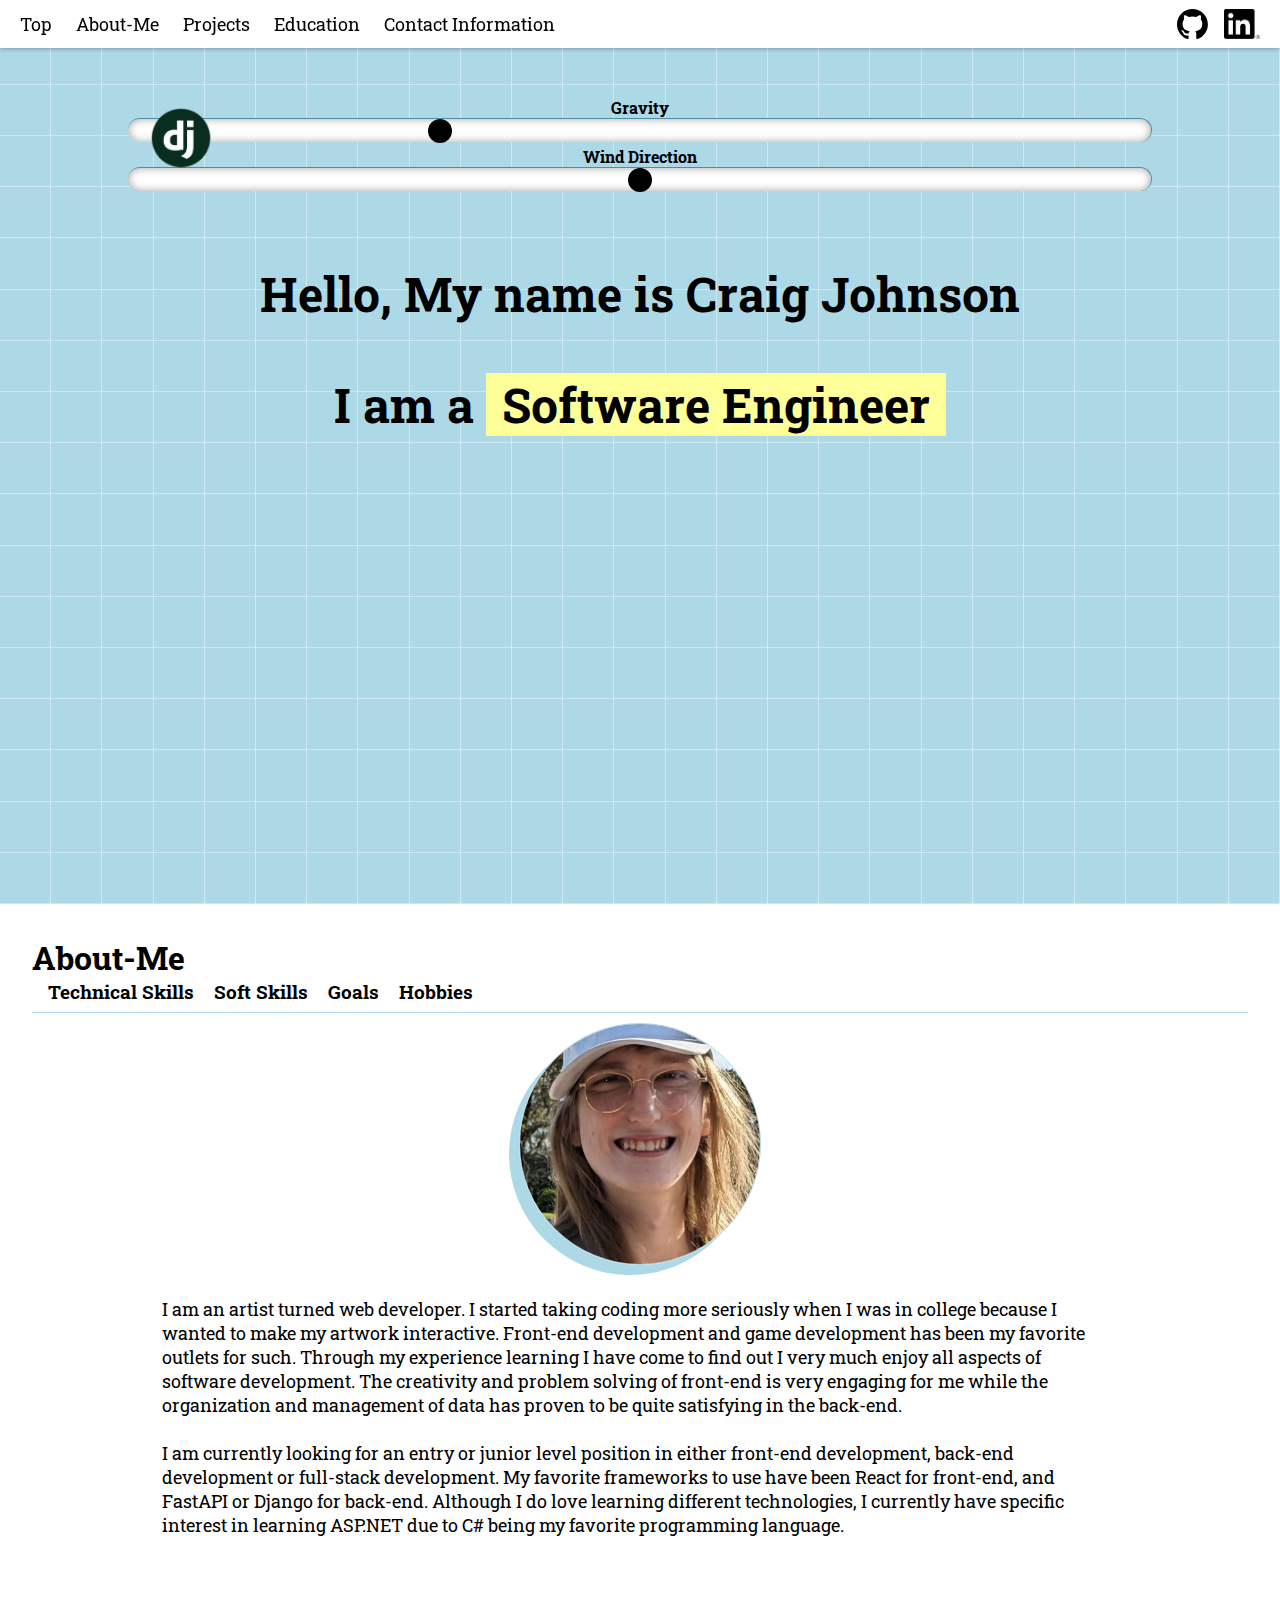
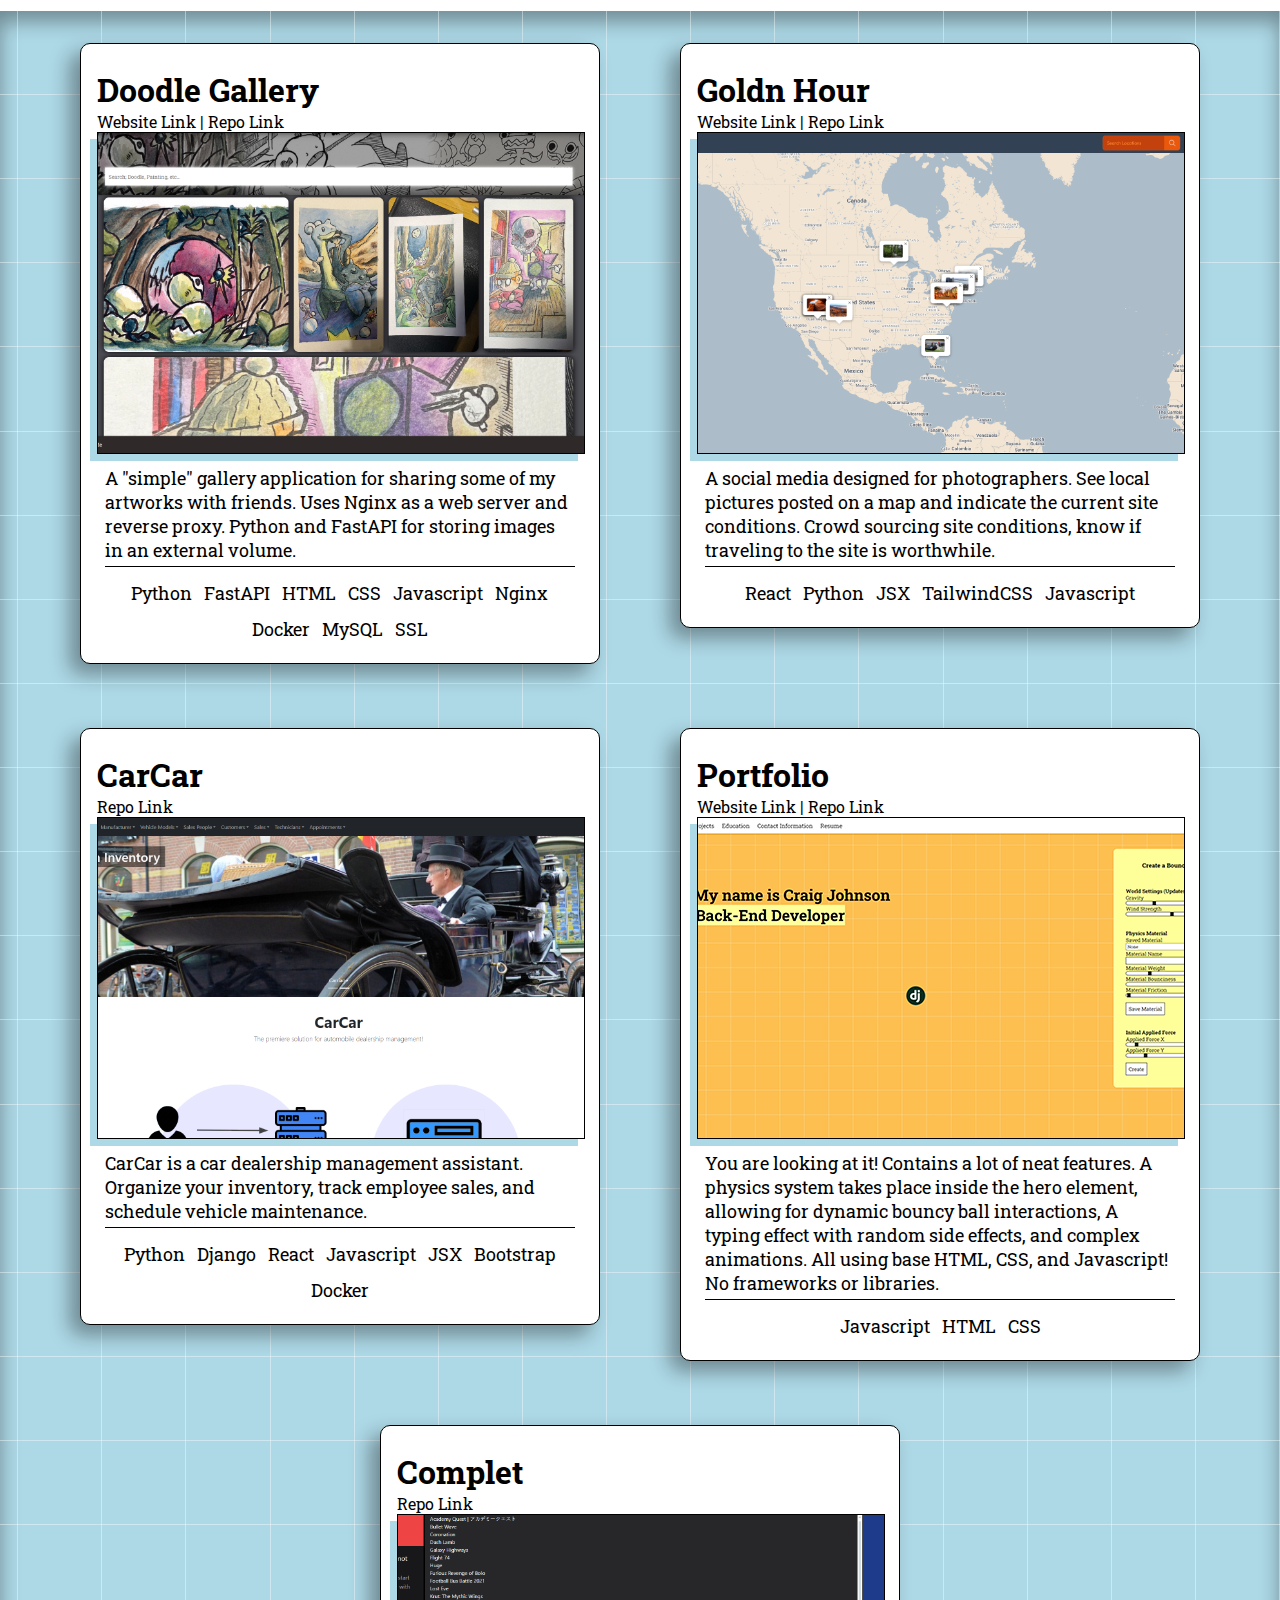
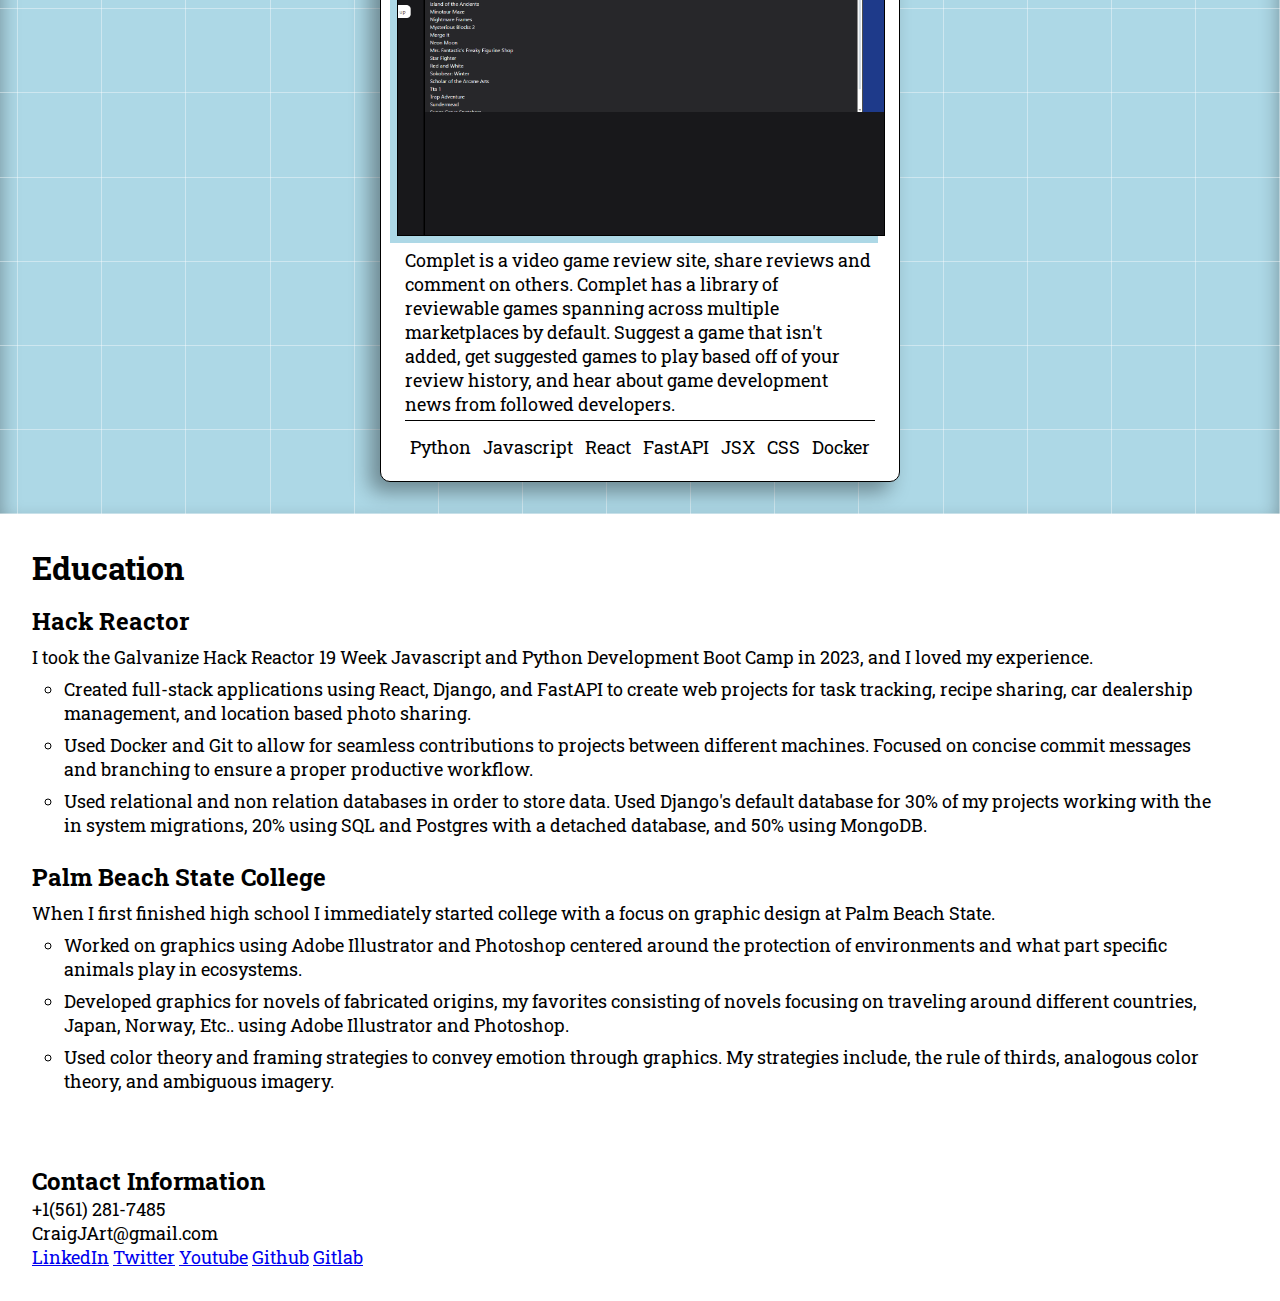
<file: index.html>
<!DOCTYPE html>
<html lang="en">
<head>
  <meta charset="UTF-8">
  <meta name="viewport" content="width=device-width, initial-scale=1.0">
  <link rel="stylesheet" href="portfolio.css">
  <script src="portfolio.js" type="module"></script>
  <title>Craig Johnson | Craigware</title>
</head>
<body>
  <main>
    <nav id="Navigation">
      <a href="#Top" class="navbar-item">Top</a>
      <a href="#About-Me" class="navbar-item">About-Me</a>
      <a href="#Projects" class="navbar-item">Projects</a>
      <a href="#Education" class="navbar-item">Education</a>
      <a href="#Resume" class="navbar-item resume-related">Resume</a>
      <a href="#Contact-Information" class="navbar-item">Contact Information</a>
      <div class="socials">
        <a target="_blank" href="https://www.github.com/Craigware" class="navbar-item navbar-logo"><img alt="Github Logo" src="./source/images/icons/github-mark-white.svg"/></a>
        <a target="_blank" href="https://www.linkedin.com/in/craig-johnson-jr/" class="navbar-item navbar-logo"><img alt="LinkedIn Logo" src="./source/images/icons/LI-In-Bug.png"/></a>
      </div>
    </nav>
    <div id="Top" class="navbar-spacer"></div>
    <div id="Hero" class="welcome-screen">
      <div id="Hero-Grid" class="grid">
      </div>

      <div class="self-introduction">
        <h1>Hello, My name is Craig Johnson</h1>
        <h1>I am a <span id="Alternating-Job-Title"></span></h1>
      </div>

        <form id="World-Settings">
          <label for="Gravity">Gravity</label>
          <input id="Gravity" type="range" min="0" max="100" value="30"/>
          
          <label for="Wind-Strength">Wind Direction</label>
          <input id="Wind-Strength" type="range" min="-100" max="100" value="0"/>
        </form>

        <div id="Ball-Creation">
            <h2>Create A Bouncy Ball</h2>
            <form id="Physics-Material-Form">
                <label for="Saved-Material-Select">Saved Materials</label>
                <select id="Saved-Material-Select">
                    <option>None</option>
                </select>
                <label for="Material-Name-Input">Material Name</label>
                <input id="Material-Name-Input" name="materialName" type="text" placeholder="Material's Name..."/>
                <label for="Material-Weight-Input">Material Weight</label>
                <input id="Material-Weight-Input" type="range" min="1" max="200" value="50"/>
                <label for="Material-Bounce-Input">Material Bounciness</label>
                <input id="Material-Bounce-Input" type="range" min="0" max="100" value="80"/>
                <label for="Material-Friction-Input">Material Friction</label>
                <input id="Material-Friction-Input" type="range" min="0" max="100" value="1"/>
                <button>Save Material</button>
            </form>
            <form id="Applied-Force-Form">
                <label for="Applied-Force-X">Applied Force X</label>
                <input id="Applied-Force-X" type="range" min="0" max="100" value="10"/>
                <label for="Applied-Force-Y">Applied Force Y</label>
                <input id="Applied-Force-Y" type="range" min="0" max="100" value="20"/>
                <button>Create</button>
            </form>
        </div>
    </div>

    <div id="About-Me">
      <div class="card-container">
        <div class="header-options">
          <h1 class="option" value="default">About-Me</h1>

            <h3 class="option" value="technical-skills">Technical Skills</h3>
            <h3 class="option" value="soft-skills">Soft Skills</h3>

            <h3 class="option" value="goals">Goals</h3>
            <h3 class="option" value="hobbies">Hobbies</h3>
        </div>

        <div class="content">
          <div class="about-me">
            <div class="image-container">
            <img src=".\source\images\me_but_different.jpg" />
            </div>
            <p>
              I am an artist turned web developer. I started taking coding more
              seriously when I was in college because I wanted to make my artwork interactive. Front-end development and
              game development has been my favorite outlets for such. Through my experience learning I have come to find
              out I very much enjoy all aspects of software development. The creativity and problem solving of front-end
              is very engaging for me while the organization and management of data has proven to be quite satisfying in 
              the back-end.<br>
              <br>
              I am currently looking for an entry or junior level position in either front-end development, back-end development
              or full-stack development. My favorite frameworks to use have been React for front-end, and FastAPI or Django for back-end.
              Although I do love learning different technologies, I currently have specific interest in learning ASP.NET due to C# being
              my favorite programming language. 
            </p>

          </div>
        </div>
      </div>
    </div>

    
    <div id="Projects">
      <div id="Projects-Grid" class="grid">
      </div>
      <div class="project-container">
        <h1>Doodle Gallery</h1>
        <a class="link" target="_blank" href="https://CraigJ.Art">Website Link</a> 
         | 
        <a class="link" target="_blank" href="https://github.com/Craigware/Doodle-Gallery">Repo Link</a>
        <img src="./source/images/screenshots/doodle-gallery.png" />
        <p>A "simple" gallery application for sharing
            some of my artworks with friends. Uses Nginx
            as a web server and reverse proxy. Python
            and FastAPI for storing images in an external
            volume.
        </p>
        
        <ul>
          <li>Python</li>
          <li>FastAPI</li>
          <li>HTML</li>
          <li>CSS</li>
          <li>Javascript</li>
          <li>Nginx</li>
          <li>Docker</li>
          <li>MySQL</li>
          <li>SSL</li>
        </ul>
      </div>
      <div class="project-container">
        <h1>Goldn Hour</h1>
        <a class="link" target="_blank" href="https://squad-core.gitlab.io/goldn-hours/">Website Link</a>
          | 
        <a class="link" target="_blank" href="https://gitlab.com/squad-core/goldn-hours">Repo Link</a>
        <img src="./source/images/screenshots/goldnhours.png" />
        <p>A social media designed for photographers. See local pictures
          posted on a map and indicate the current site conditions. Crowd
          sourcing site conditions, know if traveling to the site is worthwhile.
        </p>
        
        <ul>
          <li>React</li>
          <li>Python</li>
          <li>JSX</li>
          <li>TailwindCSS</li>
          <li>Javascript</li>
        </ul>
      </div>
      
      <div class="project-container">
        <h1>CarCar</h1>
        <a class="link" target="_blank" href="https://gitlab.com/Craigware/carcar">Repo Link</a>
        <img src="./source/images/screenshots/car2.png" />
        <p>CarCar is a car dealership management assistant. Organize your inventory,
          track employee sales, and schedule vehicle maintenance.
        </p>
        
        <ul>
          <li>Python</li>
          <li>Django</li>
          <li>React</li>
          <li>Javascript</li>
          <li>JSX</li>
          <li>Bootstrap</li>
          <li>Docker</li>
        </ul>
      </div>
      <div class="project-container">
        <h1>Portfolio</h1>

        <a class="link">Website Link</a>
         | 
        <a class="link" target="_blank" href="https://github.com/Craigware/Portfolio-No-Framework">Repo Link</a>
        <img src="./source/images/screenshots/Portfolio.png" />
        <p>You are looking at it! Contains a lot of neat features. A physics system
          takes place inside the hero element, allowing for dynamic bouncy ball interactions,
          A typing effect with random side effects, and complex animations. All using base
          HTML, CSS, and Javascript! No frameworks or libraries.
        </p>
        
        <ul>
          <li>Javascript</li>
          <li>HTML</li>
          <li>CSS</li>
        </ul>
      </div>
      <div class="project-container">
        <h1>Complet</h1>
        <a class="link">Repo Link</a>
        <img src="./source/images/screenshots/complet.png" />
        <p>Complet is a video game review site, share reviews and comment on
          others. Complet has a library of reviewable games spanning across 
          multiple marketplaces by default. Suggest a game that isn't added,
          get suggested games to play based off of your review history, and
          hear about game development news from followed developers.
        </p>
        <ul>
          <li>Python</li>
          <li>Javascript</li>
          <li>React</li>
          <li>FastAPI</li>
          <li>JSX</li>
          <li>CSS</li>
          <li>Docker</li>
        </ul>
      </div>
    </div>

    
    <div id="Education">
      <h1>Education</h1>
      <div class="educations">
        <div>
          <h2>Hack Reactor</h2>
          <p>I took the Galvanize Hack Reactor 19 Week Javascript and Python Development Boot Camp in 2023, and I loved my experience.
          </p>
          <ul>
            <li>Created full-stack applications using React, Django, and FastAPI to create web projects for task tracking, recipe sharing, car dealership management, and location based photo sharing.</li>
            <li>Used Docker and Git to allow for seamless contributions to projects between different machines. Focused on concise commit messages and branching to ensure a proper productive workflow.</li>
            <li>Used relational and non relation databases in order to store data. Used Django's default database for 30% of my projects working with the in system migrations, 20% using SQL and Postgres with a detached database, and 50% using MongoDB.</li>
          </ul>
        </div>
        
        <div>
          <h2>Palm Beach State College</h2>
          <p>When I first finished high school I immediately started college with a focus on graphic design at Palm Beach State.
          </p>
          <ul>
            <li>Worked on graphics using Adobe Illustrator and Photoshop centered around the protection of environments and what part specific 
              animals play in ecosystems.
            </li>
            <li>Developed graphics for novels of fabricated origins, my favorites consisting of novels focusing on traveling around different 
              countries, Japan, Norway, Etc.. using Adobe Illustrator and Photoshop.
            </li>
            <li>Used color theory and framing strategies to convey emotion through graphics. My strategies include, the rule of thirds, 
              analogous color theory, and ambiguous imagery. 
            </li>
          </ul>
        </div>
      </div>
    </div>

    <div id="Resume" class="resume-related">
      <div id="Resume-Grid" class="grid">
      </div>
      <iframe src="./source/images/Craig Resume.pdf" width="80%" height="1130px"></iframe>
    </div>

    <div id="Contact-Information">
      <h2>Contact Information</h2>  
      <p>+1(561) 281-7485</p>
      <p>CraigJArt@gmail.com</p>
      <a href="https://www.linkedin.com/in/craig-johnson-jr/" target="_blank">LinkedIn</a>
      <a href="https://twitter.com/craigsware" target="_blank">Twitter</a>
      <a href="https://www.youtube.com/channel/UCfzV_qY-W6XX0sMQ_TFr-zQ" target="_blank">Youtube</a>
      <a href="https://github.com/craigware" target="_blank">Github</a>
      <a href="https://gitlab.com/craigware" target="_blank">Gitlab</a>
    </div>
    
  </main>
</body>
<footer>

</footer>
</html>
</file>
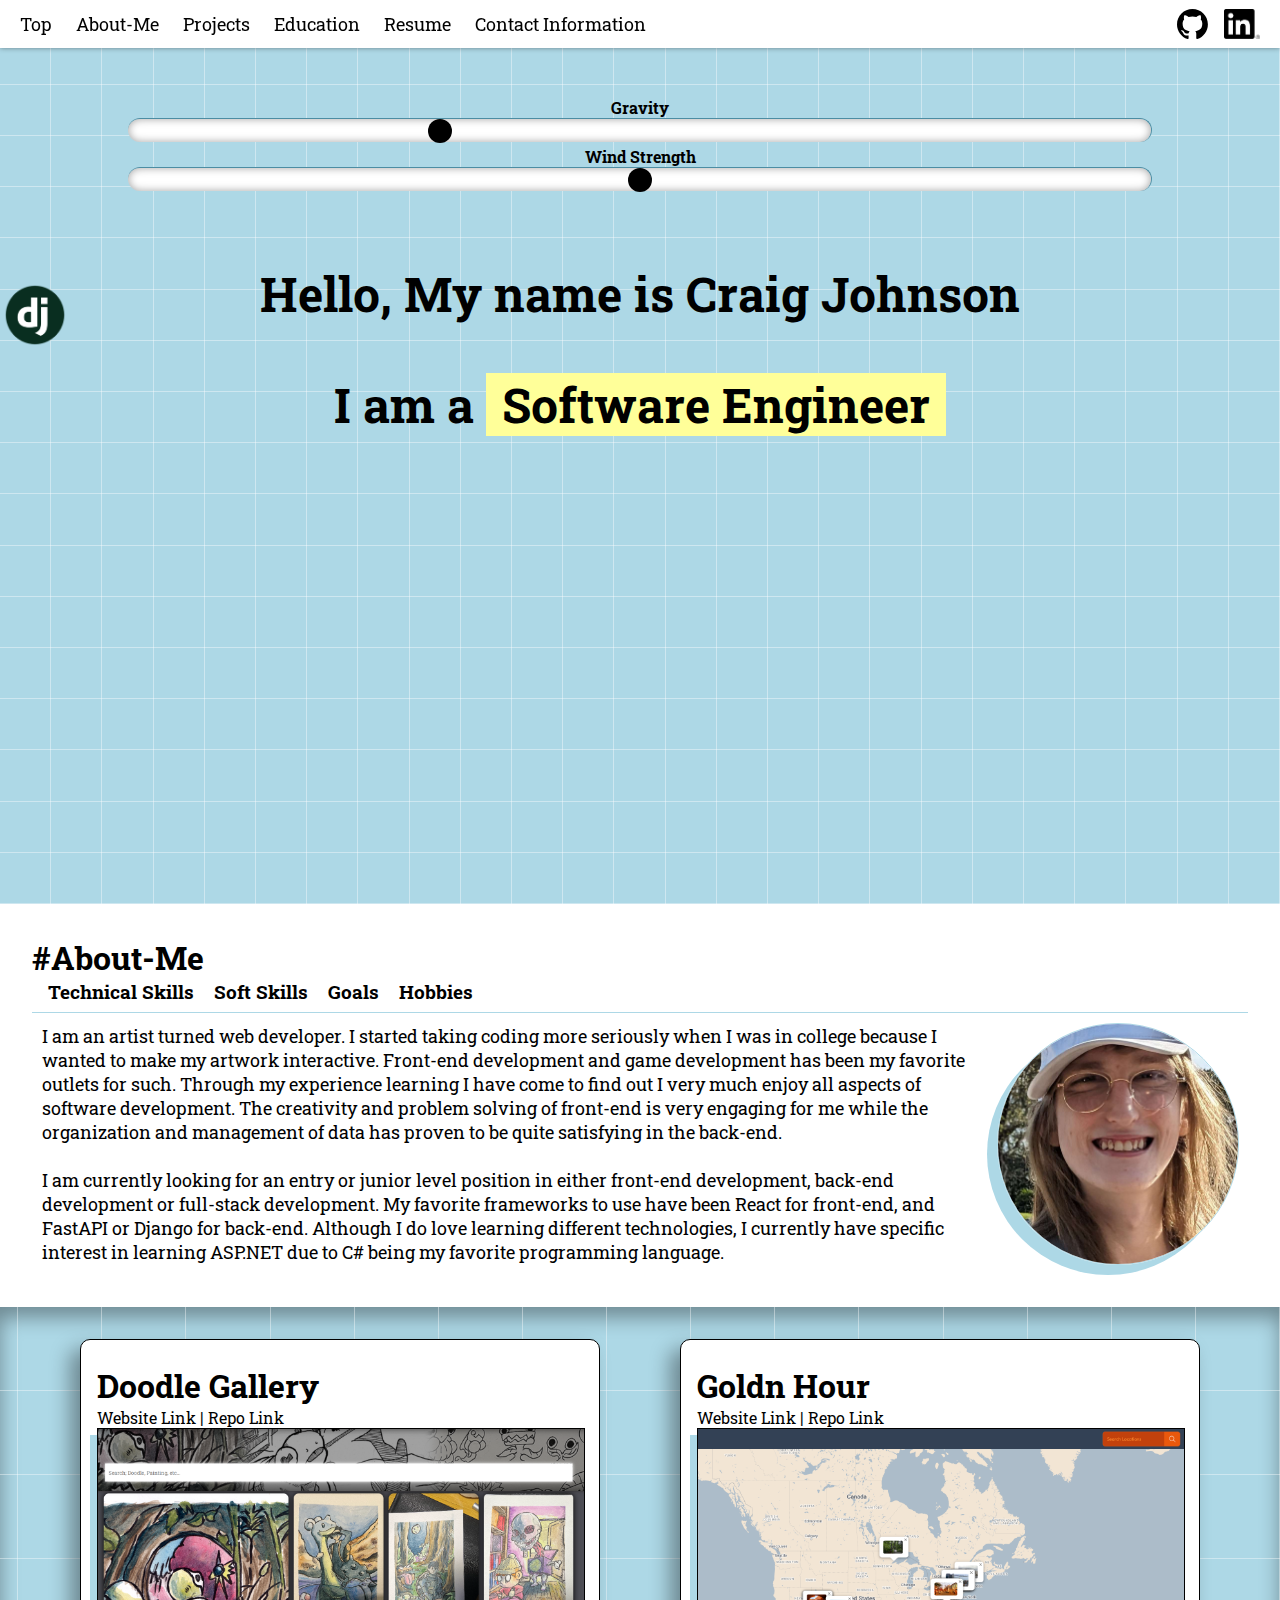
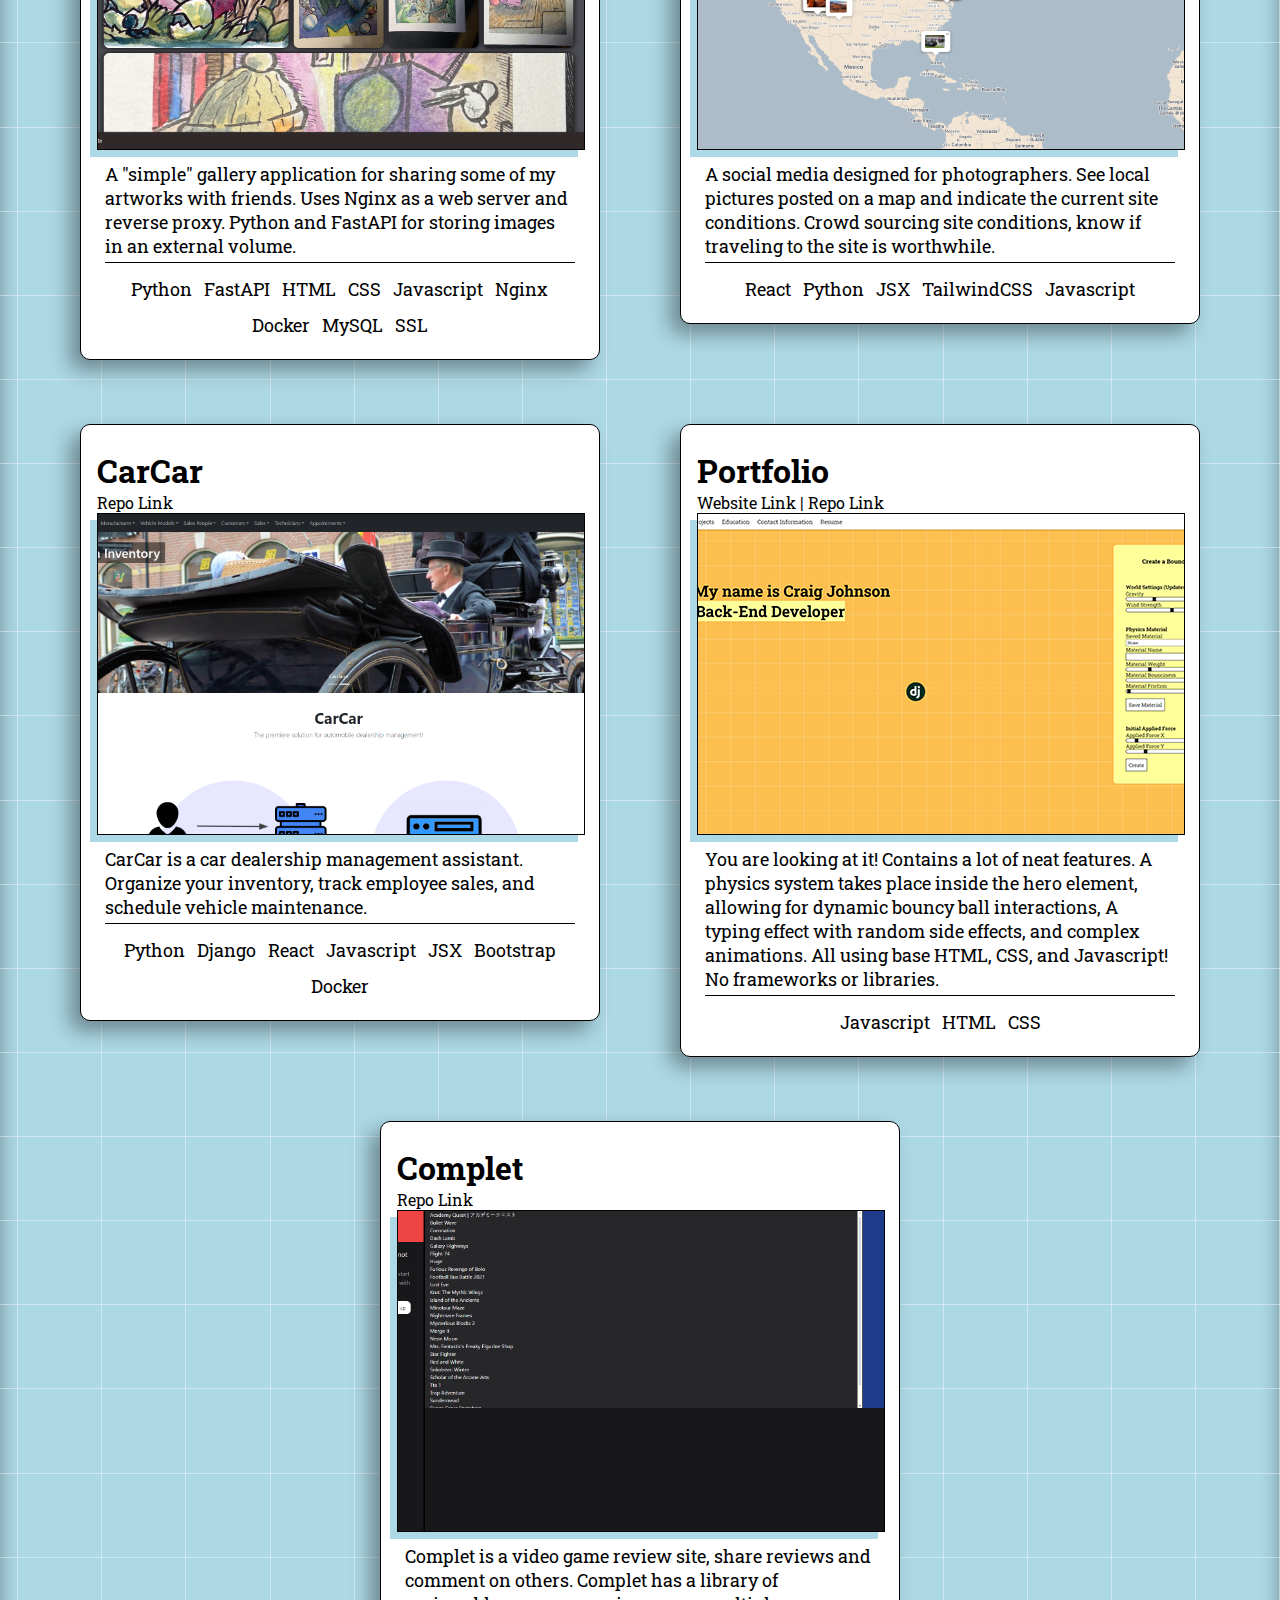
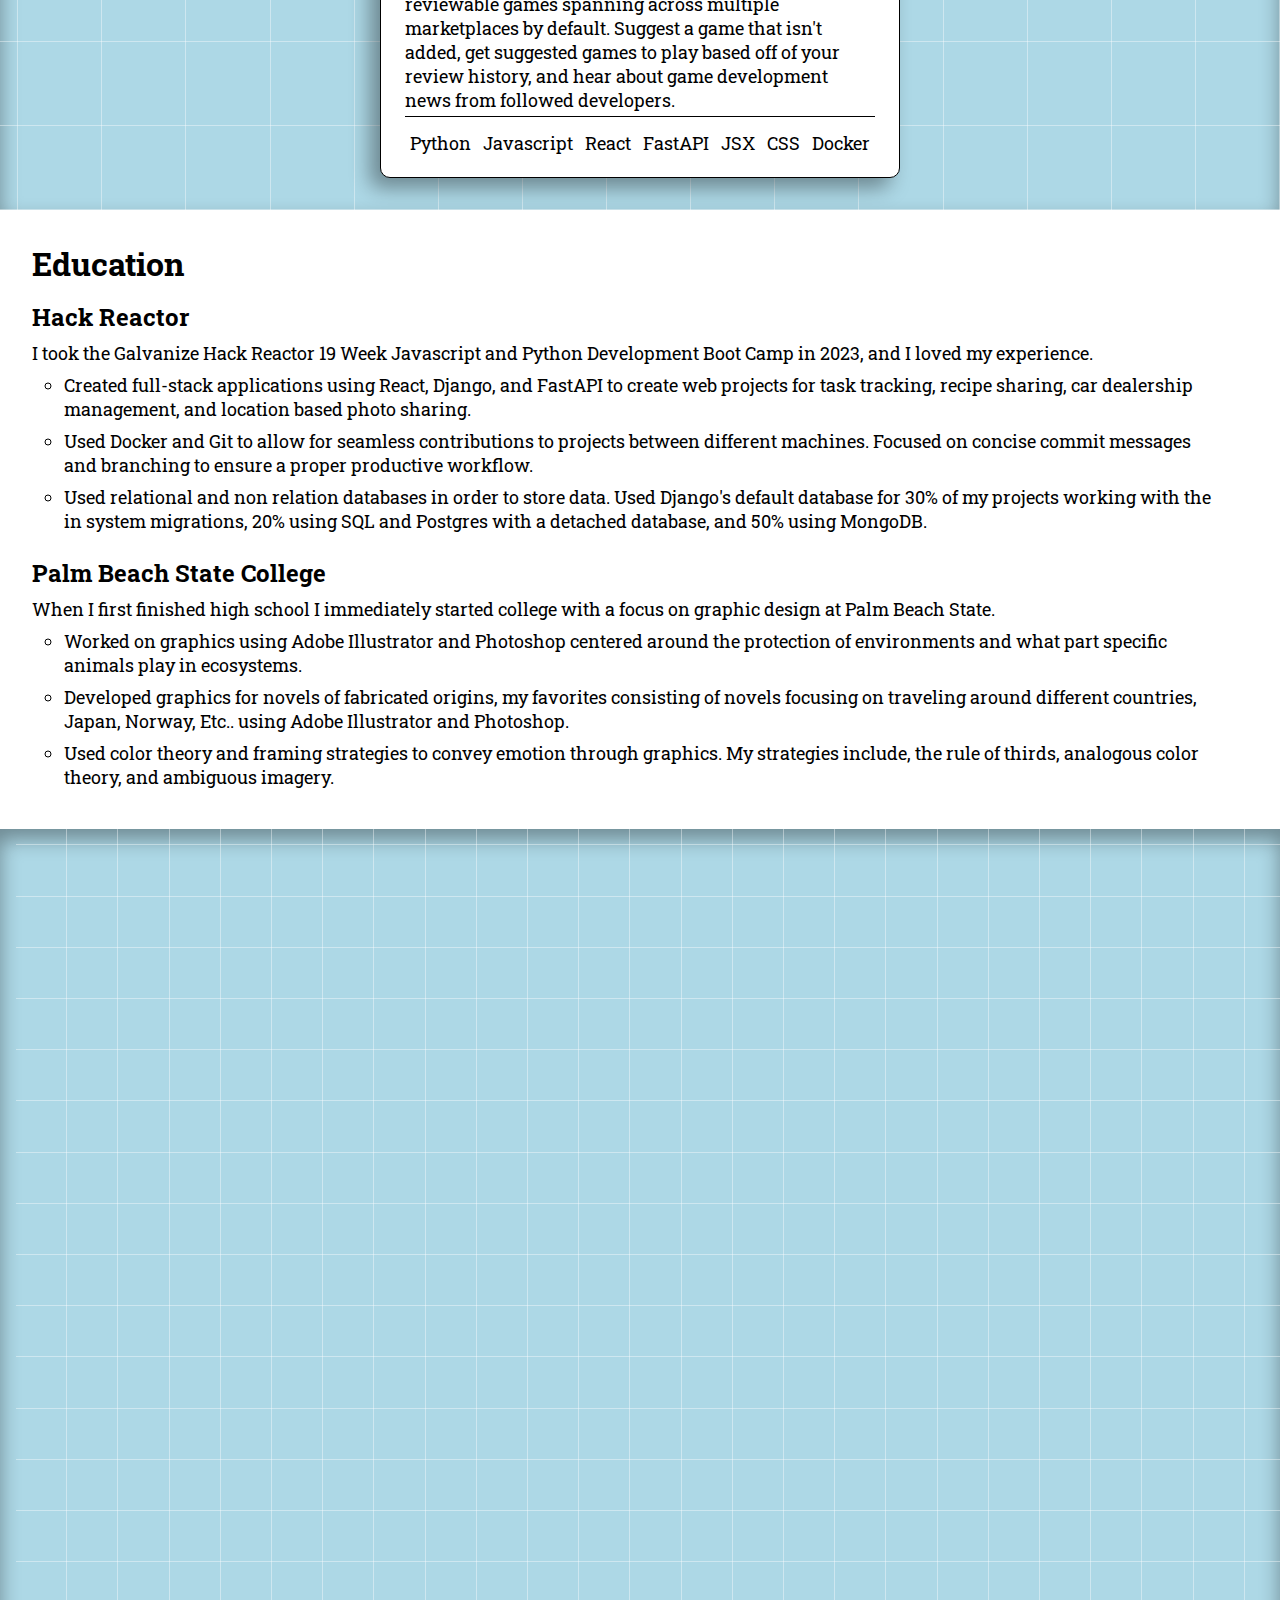
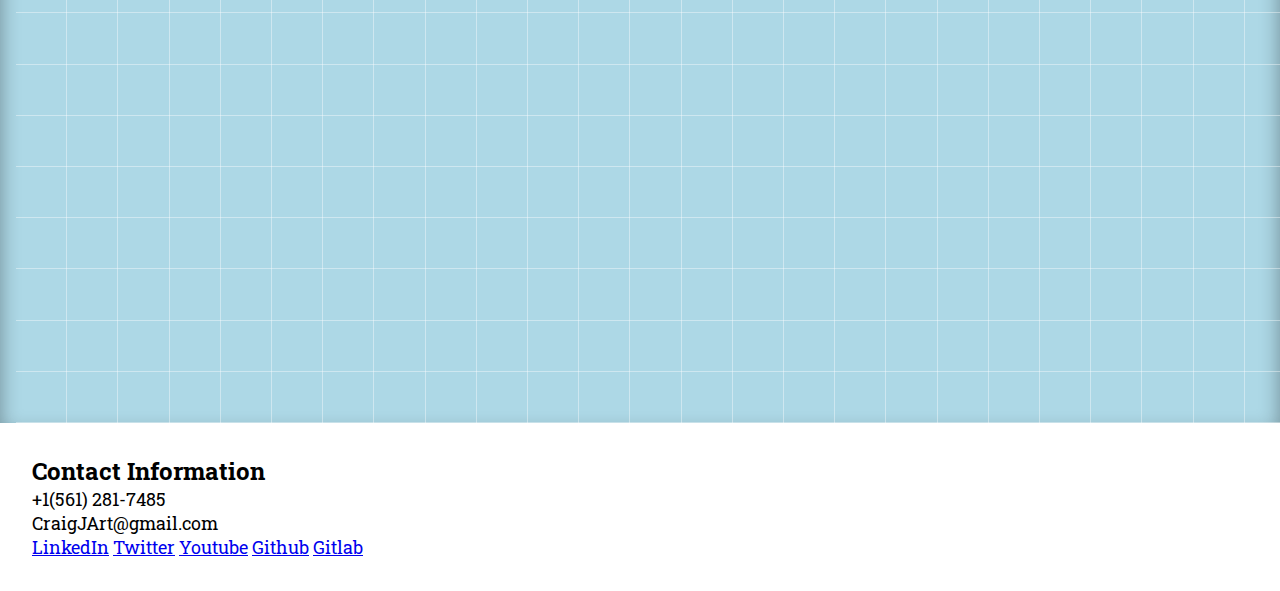
<file: portfolio.html>
<!DOCTYPE html>
<html lang="en">
<head>
  <meta charset="UTF-8">
  <meta name="viewport" content="width=device-width, initial-scale=1.0">
  <link rel="stylesheet" href="portfolio.css">
  <script src="portfolio.js" type="module"></script>
  <title>My Awesome Portfolio Attempt 57</title>
</head>
<body>
  <main>
    <!-- <div class="webpage-in-development">
      <p><span>[Warning]</span> This webpage is in development. A lot of components have no CSS styling and do not have responsive layouts yet.</p>
      <div class="warning-x-button"></div>
    </div> -->
    <nav id="Navigation">
      <a href="#Top" class="navbar-item">Top</a>
      <a href="#About-Me" class="navbar-item">About-Me</a>
      <a href="#Projects" class="navbar-item">Projects</a>
      <a href="#Education" class="navbar-item">Education</a>
      <a href="#Resume" class="navbar-item">Resume</a>
      <a href="#Contact-Information" class="navbar-item">Contact Information</a>
      <div class="socials">
        <a target="_blank" href="https://www.github.com/Craigware" class="navbar-item navbar-logo"><img alt="Github Logo" src="./source/images/icons/github-mark-white.svg"/></a>
        <a target="_blank" href="https://www.linkedin.com/in/craig-johnson-jr/" class="navbar-item navbar-logo"><img alt="LinkedIn Logo" src="./source/images/icons/LI-In-Bug.png"/></a>
      </div>
    </nav>
    <div id="Top" class="navbar-spacer"></div>
    <div id="Hero" class="welcome-screen">
      <div id="Hero-Grid" class="grid">
      </div>

      <div class="self-introduction">
        <h1>Hello, My name is Craig Johnson</h1>
        <h1>I am a <span id="Alternating-Job-Title"></span></h1>
      </div>

        <form id="World-Settings">
          <label for="Gravity">Gravity</label>
          <input id="Gravity" type="range" min="0" max="100" value="30"/>
          
          <label for="Wind-Strength">Wind Strength</label>
          <input id="Wind-Strength" type="range" min="-100" max="100" value="0"/>
        </form>

        <div id="Ball-Creation">
            <h2>Create A Bouncy Ball</h2>
            <form id="Physics-Material-Form">
                <label for="Saved-Material-Select">Saved Materials</label>
                <select id="Saved-Material-Select">
                    <option>None</option>
                </select>
                <label for="Material-Name-Input">Material Name</label>
                <input id="Material-Name-Input" name="materialName" type="text" placeholder="Material's Name..."/>
                <label for="Material-Weight-Input">Material Weight</label>
                <input id="Material-Weight-Input" type="range" min="1" max="200" value="50"/>
                <label for="Material-Bounce-Input">Material Bounciness</label>
                <input id="Material-Bounce-Input" type="range" min="0" max="100" value="80"/>
                <label for="Material-Friction-Input">Material Friction</label>
                <input id="Material-Friction-Input" type="range" min="0" max="100" value="1"/>
                <button>Save Material</button>
            </form>
            <form id="Applied-Force-Form">
                <label for="Applied-Force-X">Applied Force X</label>
                <input id="Applied-Force-X" type="range" min="0" max="100" value="10"/>
                <label for="Applied-Force-Y">Applied Force Y</label>
                <input id="Applied-Force-Y" type="range" min="0" max="100" value="20"/>
                <button>Create</button>
            </form>
        </div>
    </div>

    <div id="About-Me">
      <div class="card-container">
        <div class="header-options">
          <h1 class="option" value="default">#About-Me</h1>

            <h3 class="option" value="technical-skills">Technical Skills</h3>
            <h3 class="option" value="soft-skills">Soft Skills</h3>

            <h3 class="option" value="goals">Goals</h3>
            <h3 class="option" value="hobbies">Hobbies</h3>
        </div>

        <div class="content">
          <div style="
            display: grid;
            grid-template-columns: 80% 20%;
            place-items: center;
            padding: 10px;
          ">
            <p>
              I am an artist turned web developer. I started taking coding more
              seriously when I was in college because I wanted to make my artwork interactive. Front-end development and
              game development has been my favorite outlets for such. Through my experience learning I have come to find
              out I very much enjoy all aspects of software development. The creativity and problem solving of front-end
              is very engaging for me while the organization and management of data has proven to be quite satisfying in 
              the back-end.<br>
              <br>
              I am currently looking for an entry or junior level position in either front-end development, back-end development
              or full-stack development. My favorite frameworks to use have been React for front-end, and FastAPI or Django for back-end.
              Although I do love learning different technologies, I currently have specific interest in learning ASP.NET due to C# being
              my favorite programming language. 
            </p>
            <div class="image-container">
              <img src=".\source\images\me_but_different.jpg" />
            </div>
          </div>
        </div>
      </div>
    </div>

    
    <div id="Projects">
      <div id="Projects-Grid" class="grid">
      </div>
      <div class="project-container">
        <h1>Doodle Gallery</h1>
        <a class="link" target="_blank" href="https://CraigJ.Art">Website Link</a> 
         | 
        <a class="link" target="_blank" href="https://github.com/Craigware/Doodle-Gallery">Repo Link</a>
        <img src="./source/images/screenshots/doodle-gallery.png" />
        <p>A "simple" gallery application for sharing
            some of my artworks with friends. Uses Nginx
            as a web server and reverse proxy. Python
            and FastAPI for storing images in an external
            volume.
        </p>
        
        <ul>
          <li>Python</li>
          <li>FastAPI</li>
          <li>HTML</li>
          <li>CSS</li>
          <li>Javascript</li>
          <li>Nginx</li>
          <li>Docker</li>
          <li>MySQL</li>
          <li>SSL</li>
        </ul>
      </div>
      <div class="project-container">
        <h1>Goldn Hour</h1>
        <a class="link" target="_blank" href="https://squad-core.gitlab.io/goldn-hours/">Website Link</a>
          | 
        <a class="link" target="_blank" href="https://gitlab.com/squad-core/goldn-hours">Repo Link</a>
        <img src="./source/images/screenshots/goldnhours.png" />
        <p>A social media designed for photographers. See local pictures
          posted on a map and indicate the current site conditions. Crowd
          sourcing site conditions, know if traveling to the site is worthwhile.
        </p>
        
        <ul>
          <li>React</li>
          <li>Python</li>
          <li>JSX</li>
          <li>TailwindCSS</li>
          <li>Javascript</li>
        </ul>
      </div>
      
      <div class="project-container">
        <h1>CarCar</h1>
        <a class="link" target="_blank" href="https://gitlab.com/Craigware/carcar">Repo Link</a>
        <img src="./source/images/screenshots/car2.png" />
        <p>CarCar is a car dealership management assistant. Organize your inventory,
          track employee sales, and schedule vehicle maintenance.
        </p>
        
        <ul>
          <li>Python</li>
          <li>Django</li>
          <li>React</li>
          <li>Javascript</li>
          <li>JSX</li>
          <li>Bootstrap</li>
          <li>Docker</li>
        </ul>
      </div>
      <div class="project-container">
        <h1>Portfolio</h1>

        <a class="link">Website Link</a>
         | 
        <a class="link" target="_blank" href="https://github.com/Craigware/Portfolio-No-Framework">Repo Link</a>
        <img src="./source/images/screenshots/Portfolio.png" />
        <p>You are looking at it! Contains a lot of neat features. A physics system
          takes place inside the hero element, allowing for dynamic bouncy ball interactions,
          A typing effect with random side effects, and complex animations. All using base
          HTML, CSS, and Javascript! No frameworks or libraries.
        </p>
        
        <ul>
          <li>Javascript</li>
          <li>HTML</li>
          <li>CSS</li>
        </ul>
      </div>
      <div class="project-container">
        <h1>Complet</h1>
        <a class="link">Repo Link</a>
        <img src="./source/images/screenshots/complet.png" />
        <p>Complet is a video game review site, share reviews and comment on
          others. Complet has a library of reviewable games spanning across 
          multiple marketplaces by default. Suggest a game that isn't added,
          get suggested games to play based off of your review history, and
          hear about game development news from followed developers.
        </p>
        <ul>
          <li>Python</li>
          <li>Javascript</li>
          <li>React</li>
          <li>FastAPI</li>
          <li>JSX</li>
          <li>CSS</li>
          <li>Docker</li>
        </ul>
      </div>
    </div>

    
    <div id="Education">
      <h1>Education</h1>
      <div class="educations">
        <div>
          <h2>Hack Reactor</h2>
          <p>I took the Galvanize Hack Reactor 19 Week Javascript and Python Development Boot Camp in 2023, and I loved my experience.
          </p>
          <ul>
            <li>Created full-stack applications using React, Django, and FastAPI to create web projects for task tracking, recipe sharing, car dealership management, and location based photo sharing.</li>
            <li>Used Docker and Git to allow for seamless contributions to projects between different machines. Focused on concise commit messages and branching to ensure a proper productive workflow.</li>
            <li>Used relational and non relation databases in order to store data. Used Django's default database for 30% of my projects working with the in system migrations, 20% using SQL and Postgres with a detached database, and 50% using MongoDB.</li>
          </ul>
        </div>
        
        <div>
          <h2>Palm Beach State College</h2>
          <p>When I first finished high school I immediately started college with a focus on graphic design at Palm Beach State.
          </p>
          <ul>
            <li>Worked on graphics using Adobe Illustrator and Photoshop centered around the protection of environments and what part specific 
              animals play in ecosystems.
            </li>
            <li>Developed graphics for novels of fabricated origins, my favorites consisting of novels focusing on traveling around different 
              countries, Japan, Norway, Etc.. using Adobe Illustrator and Photoshop.
            </li>
            <li>Used color theory and framing strategies to convey emotion through graphics. My strategies include, the rule of thirds, 
              analogous color theory, and ambiguous imagery. 
            </li>
          </ul>
        </div>
      </div>
    </div>

    <div id="Resume">
      <div id="Resume-Grid" class="grid">
      </div>
      <iframe src="./source/images/Craig Resume.pdf" width="80%" height="1130px"></iframe>
    </div>

    <div id="Contact-Information">
      <h2>Contact Information</h2>  
      <p>+1(561) 281-7485</p>
      <p>CraigJArt@gmail.com</p>
      <a href="https://www.linkedin.com/in/craig-johnson-jr/" target="_blank">LinkedIn</a>
      <a href="https://twitter.com/craigsware" target="_blank">Twitter</a>
      <a href="https://www.youtube.com/channel/UCfzV_qY-W6XX0sMQ_TFr-zQ" target="_blank">Youtube</a>
      <a href="https://github.com/craigware" target="_blank">Github</a>
      <a href="https://gitlab.com/craigware" target="_blank">Gitlab</a>
    </div>
    
  </main>
</body>
<footer>

</footer>
</html>
</file>
<file: portfolio.css>
@import url('https://fonts.googleapis.com/css2?family=Indie+Flower&family=Roboto+Slab:wght@100;200;300;400;500;600;700;800;900&display=swap');
@import "./source/css/navigation.css";
@import "./source/css/hero.css";
@import "./source/css/about-me.css";
@import "./source/css/education.css";
@import "./source/css/projects.css";
@import "./source/css/resume.css";


* {
  margin: 0;
  scroll-behavior: smooth;
  scroll-padding-top: 3rem;
  padding: 0;
  z-index: 0;
  font-family: 'Roboto Slab', serif;
}

p, a, li {
  font-size: 18px;
}

:root {
  --navigation_padding: .5rem;
  --navigation_height: 2rem;

  --background_color: white;
  --text_color: black;
  --foreground_color: lightblue;
  --shadow_color: rgba(0, 0, 0, 0.37);
  --highlight_color: #ffff99;

  background-color: var(--background_color);
  color: var(--text_color);
}

input {
    all: unset;
}

#Contact-Information {
  padding: 2rem;
}
</file>
